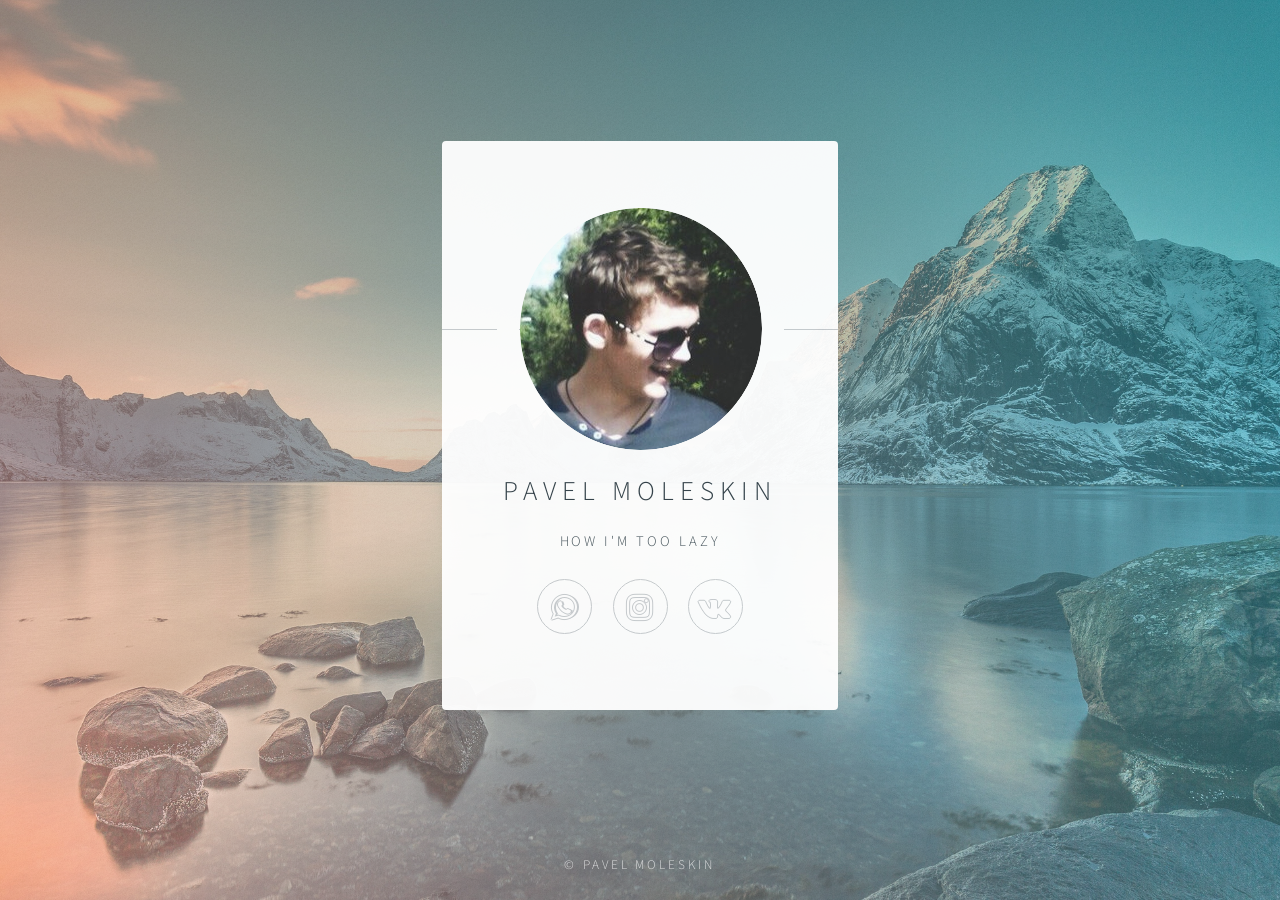
<file: index.html>
<!DOCTYPE HTML>
<!--
	Identity by HTML5 UP
	html5up.net | @ajlkn
	Free for personal and commercial use under the CCA 3.0 license (html5up.net/license)
-->
<html>
	<head>
		<title>Pavel Moleskin</title>
		<meta charset="utf-8" />
		<meta name="viewport" content="width=device-width, initial-scale=1" />
		<meta name="description" content="Хорошая визитка хорошего человека"> 
		<!--[if lte IE 8]><script src="assets/js/html5shiv.js"></script><![endif]-->
		<link rel="stylesheet" href="assets/css/main.css" />
		<!--[if lte IE 9]><link rel="stylesheet" href="assets/css/ie9.css" /><![endif]-->
		<!--[if lte IE 8]><link rel="stylesheet" href="assets/css/ie8.css" /><![endif]-->
		<noscript><link rel="stylesheet" href="assets/css/noscript.css" /></noscript>
	</head>
	<body class="is-loading">

		<!-- Wrapper -->
			<div id="wrapper">

				<!-- Main -->
					<section id="main">
						<header>
							<span class="avatar"><img src="images/avatar.jpg" alt="" /></span>
							<h1>Pavel Moleskin</h1>
							<p>How I'm too lazy</p>
						</header>
						<!--
						<hr />
						<h2>Extra Stuff!</h2>
						<form method="post" action="#">
							<div class="field">
								<input type="text" name="name" id="name" placeholder="Name" />
							</div>
							<div class="field">
								<input type="email" name="email" id="email" placeholder="Email" />
							</div>
							<div class="field">
								<div class="select-wrapper">
									<select name="department" id="department">
										<option value="">Department</option>
										<option value="sales">Sales</option>
										<option value="tech">Tech Support</option>
										<option value="null">/dev/null</option>
									</select>
								</div>
							</div>
							<div class="field">
								<textarea name="message" id="message" placeholder="Message" rows="4"></textarea>
							</div>
							<div class="field">
								<input type="checkbox" id="human" name="human" /><label for="human">I'm a human</label>
							</div>
							<div class="field">
								<label>But are you a robot?</label>
								<input type="radio" id="robot_yes" name="robot" /><label for="robot_yes">Yes</label>
								<input type="radio" id="robot_no" name="robot" /><label for="robot_no">No</label>
							</div>
							<ul class="actions">
								<li><a href="#" class="button">Get Started</a></li>
							</ul>
						</form>
						<hr />
						-->
						<footer>
							<ul class="icons">
								<li><a href="tel:+79254209642" class="fa-whatsapp" target="_blank">whatsapp</a></li>
								<li><a href="https://www.instagram.com/PMoleskin/" class="fa-instagram" target="_blank">Instagram</a></li>
								<li><a href="https://vk.com/pmoleskin" class="fa-vk" target="_blank">vk</a></li>
							</ul>
						</footer>
					</section>

				<!-- Footer -->
					<footer id="footer">
						<ul class="copyright">
							<li>&copy; Pavel Moleskin</li><li></li>
						</ul>
					</footer>

			</div>

		<!-- Scripts -->
			<!--[if lte IE 8]><script src="assets/js/respond.min.js"></script><![endif]-->
			<script>
				if ('addEventListener' in window) {
					window.addEventListener('load', function() { document.body.className = document.body.className.replace(/\bis-loading\b/, ''); });
					document.body.className += (navigator.userAgent.match(/(MSIE|rv:11\.0)/) ? ' is-ie' : '');
				}
			</script>

	</body>
</html>
</file>
<file: assets/css/ie9.css>
/*
	Identity by HTML5 UP
	html5up.net | @ajlkn
	Free for personal and commercial use under the CCA 3.0 license (html5up.net/license)
*/

/* Basic */

	body {
		background-image: url("../../images/bg.jpg");
		background-repeat: no-repeat;
		background-size: cover;
		background-position: bottom center;
		background-attachment: fixed;
	}

		body:after {
			display: none;
		}

/* List */

	ul.icons li a:before {
		color: #c8cccf;
	}

	ul.icons li a:hover:before {
		color: #ff7496;
	}

/* Wrapper */

	#wrapper {
		text-align: center;
	}

/* Main */

	#main {
		display: inline-block;
	}
</file>
<file: assets/css/ie8.css>
/*
	Identity by HTML5 UP
	html5up.net | @ajlkn
	Free for personal and commercial use under the CCA 3.0 license (html5up.net/license)
*/

/* List */

	ul.icons li a {
		-ms-behavior: url("assets/js/PIE.htc");
	}

		ul.icons li a:before {
			text-align: center;
			font-size: 26px;
		}

/* Main */

	#main {
		-ms-behavior: url("assets/js/PIE.htc");
	}

		#main .avatar img {
			-ms-behavior: url("assets/js/PIE.htc");
		}

/* Footer */

	#footer {
		color: #fff;
	}

		#footer .copyright li {
			border-left: solid 1px #fff;
		}
</file>
<file: assets/css/noscript.css>
/*
	Identity by HTML5 UP
	html5up.net | @ajlkn
	Free for personal and commercial use under the CCA 3.0 license (html5up.net/license)
*/

/* Basic */

	body:after {
		display: none;
	}

/* Main */

	#main {
		-moz-transform: none !important;
		-webkit-transform: none !important;
		-ms-transform: none !important;
		transform: none !important;
		opacity: 1 !important;
	}
</file>
<file: assets/css/main.css>
@charset "UTF-8";
@import url(font-awesome.min.css);
@import url("https://fonts.googleapis.com/css?family=Source+Sans+Pro:300");

/*
	Identity by HTML5 UP
	html5up.net | @ajlkn
	Free for personal and commercial use under the CCA 3.0 license (html5up.net/license)
*/

/* Reset */

	html, body, div, span, applet, object, iframe, h1, h2, h3, h4, h5, h6, p, blockquote, pre, a, abbr, acronym, address, big, cite, code, del, dfn, em, img, ins, kbd, q, s, samp, small, strike, strong, sub, sup, tt, var, b, u, i, center, dl, dt, dd, ol, ul, li, fieldset, form, label, legend, table, caption, tbody, tfoot, thead, tr, th, td, article, aside, canvas, details, embed, figure, figcaption, footer, header, hgroup, menu, nav, output, ruby, section, summary, time, mark, audio, video {
		margin: 0;
		padding: 0;
		border: 0;
		font-size: 100%;
		font: inherit;
		vertical-align: baseline;
	}

	article, aside, details, figcaption, figure, footer, header, hgroup, menu, nav, section {
		display: block;
	}

	body {
		line-height: 1;
	}

	ol, ul {
		list-style: none;
	}

	blockquote, q {
		quotes: none;
	}

	blockquote:before, blockquote:after, q:before, q:after {
		content: '';
		content: none;
	}

	table {
		border-collapse: collapse;
		border-spacing: 0;
	}

	body {
		-webkit-text-size-adjust: none;
	}

/* Box Model */

	*, *:before, *:after {
		-moz-box-sizing: border-box;
		-webkit-box-sizing: border-box;
		box-sizing: border-box;
	}

/* Basic */

	@media screen and (max-width: 480px) {

		html, body {
			min-width: 320px;
		}

	}

	body.is-loading *, body.is-loading *:before, body.is-loading *:after {
		-moz-animation: none !important;
		-webkit-animation: none !important;
		-ms-animation: none !important;
		animation: none !important;
		-moz-transition: none !important;
		-webkit-transition: none !important;
		-ms-transition: none !important;
		transition: none !important;
	}

	html {
		height: 100%;
	}

	body {
		height: 100%;
		background-color: #ffffff;
		background-image: url("images/overlay.png"), -moz-linear-gradient(60deg, rgba(255, 165, 150, 0.5) 5%, rgba(0, 228, 255, 0.35)), url("../../images/bg.jpg");
		background-image: url("images/overlay.png"), -webkit-linear-gradient(60deg, rgba(255, 165, 150, 0.5) 5%, rgba(0, 228, 255, 0.35)), url("../../images/bg.jpg");
		background-image: url("images/overlay.png"), -ms-linear-gradient(60deg, rgba(255, 165, 150, 0.5) 5%, rgba(0, 228, 255, 0.35)), url("../../images/bg.jpg");
		background-image: url("images/overlay.png"), linear-gradient(60deg, rgba(255, 165, 150, 0.5) 5%, rgba(0, 228, 255, 0.35)), url("../../images/bg.jpg");
		background-repeat: repeat,			no-repeat,			no-repeat;
		background-size: 100px 100px, cover,				cover;
		background-position: top left,		center center,		bottom center;
		background-attachment: fixed,			fixed,				fixed;
	}

		body:after {
			content: '';
			display: block;
			position: fixed;
			top: 0;
			left: 0;
			width: 100%;
			height: inherit;
			opacity: 0;
			z-index: 1;
			background-color: #ffffff;
			background-image: url("images/overlay.png"), -moz-linear-gradient(60deg, rgba(255, 165, 150, 0.5) 5%, rgba(0, 228, 255, 0.35));
			background-image: url("images/overlay.png"), -webkit-linear-gradient(60deg, rgba(255, 165, 150, 0.5) 5%, rgba(0, 228, 255, 0.35));
			background-image: url("images/overlay.png"), -ms-linear-gradient(60deg, rgba(255, 165, 150, 0.5) 5%, rgba(0, 228, 255, 0.35));
			background-image: url("images/overlay.png"), linear-gradient(60deg, rgba(255, 165, 150, 0.5) 5%, rgba(0, 228, 255, 0.35));
			background-repeat: repeat,			no-repeat;
			background-size: 100px 100px, cover;
			background-position: top left,		center center;
			-moz-transition: opacity 1.75s ease-out;
			-webkit-transition: opacity 1.75s ease-out;
			-ms-transition: opacity 1.75s ease-out;
			transition: opacity 1.75s ease-out;
		}

		body.is-loading:after {
			opacity: 1;
		}

/* Type */

	body, input, select, textarea {
		color: #414f57;
		font-family: "Source Sans Pro", Helvetica, sans-serif;
		font-size: 14pt;
		font-weight: 300;
		line-height: 2;
		letter-spacing: 0.2em;
		text-transform: uppercase;
	}

		@media screen and (max-width: 1680px) {

			body, input, select, textarea {
				font-size: 11pt;
			}

		}

		@media screen and (max-width: 480px) {

			body, input, select, textarea {
				font-size: 10pt;
				line-height: 1.75;
			}

		}

	a {
		-moz-transition: color 0.2s ease, border-color 0.2s ease;
		-webkit-transition: color 0.2s ease, border-color 0.2s ease;
		-ms-transition: color 0.2s ease, border-color 0.2s ease;
		transition: color 0.2s ease, border-color 0.2s ease;
		color: inherit;
		text-decoration: none;
	}

		a:before {
			-moz-transition: color 0.2s ease, text-shadow 0.2s ease;
			-webkit-transition: color 0.2s ease, text-shadow 0.2s ease;
			-ms-transition: color 0.2s ease, text-shadow 0.2s ease;
			transition: color 0.2s ease, text-shadow 0.2s ease;
		}

		a:hover {
			color: #ff7496;
		}

	strong, b {
		color: #313f47;
	}

	em, i {
		font-style: italic;
	}

	p {
		margin: 0 0 1.5em 0;
	}

	h1, h2, h3, h4, h5, h6 {
		color: #313f47;
		line-height: 1.5;
		margin: 0 0 0.75em 0;
	}

		h1 a, h2 a, h3 a, h4 a, h5 a, h6 a {
			color: inherit;
			text-decoration: none;
		}

	h1 {
		font-size: 1.85em;
		letter-spacing: 0.22em;
		margin: 0 0 0.525em 0;
	}

	h2 {
		font-size: 1.25em;
	}

	h3 {
		font-size: 1em;
	}

	h4 {
		font-size: 1em;
	}

	h5 {
		font-size: 1em;
	}

	h6 {
		font-size: 1em;
	}

	@media screen and (max-width: 480px) {

		h1 {
			font-size: 1.65em;
		}

	}

	sub {
		font-size: 0.8em;
		position: relative;
		top: 0.5em;
	}

	sup {
		font-size: 0.8em;
		position: relative;
		top: -0.5em;
	}

	hr {
		border: 0;
		border-bottom: solid 1px #c8cccf;
		margin: 3em 0;
	}

/* Form */

	form {
		margin: 0 0 1.5em 0;
	}

		form > .field {
			margin: 0 0 1.5em 0;
		}

			form > .field > :last-child {
				margin-bottom: 0;
			}

	label {
		color: #313f47;
		display: block;
		font-size: 0.9em;
		margin: 0 0 0.75em 0;
	}

	input[type="text"],
	input[type="password"],
	input[type="email"],
	input[type="tel"],
	select,
	textarea {
		-moz-appearance: none;
		-webkit-appearance: none;
		-ms-appearance: none;
		appearance: none;
		border-radius: 4px;
		border: solid 1px #c8cccf;
		color: inherit;
		display: block;
		outline: 0;
		padding: 0 1em;
		text-decoration: none;
		width: 100%;
	}

		input[type="text"]:invalid,
		input[type="password"]:invalid,
		input[type="email"]:invalid,
		input[type="tel"]:invalid,
		select:invalid,
		textarea:invalid {
			box-shadow: none;
		}

		input[type="text"]:focus,
		input[type="password"]:focus,
		input[type="email"]:focus,
		input[type="tel"]:focus,
		select:focus,
		textarea:focus {
			border-color: #ff7496;
		}

	.select-wrapper {
		text-decoration: none;
		display: block;
		position: relative;
	}

		.select-wrapper:before {
			content: "";
			-moz-osx-font-smoothing: grayscale;
			-webkit-font-smoothing: antialiased;
			font-family: FontAwesome;
			font-style: normal;
			font-weight: normal;
			text-transform: none !important;
		}

		.select-wrapper:before {
			color: #c8cccf;
			display: block;
			height: 2.75em;
			line-height: 2.75em;
			pointer-events: none;
			position: absolute;
			right: 0;
			text-align: center;
			top: 0;
			width: 2.75em;
		}

		.select-wrapper select::-ms-expand {
			display: none;
		}

	input[type="text"],
	input[type="password"],
	input[type="email"],
	select {
		height: 2.75em;
	}

	textarea {
		padding: 0.75em 1em;
	}

	input[type="checkbox"],
	input[type="radio"] {
		-moz-appearance: none;
		-webkit-appearance: none;
		-ms-appearance: none;
		appearance: none;
		display: block;
		float: left;
		margin-right: -2em;
		opacity: 0;
		width: 1em;
		z-index: -1;
	}

		input[type="checkbox"] + label,
		input[type="radio"] + label {
			text-decoration: none;
			color: #414f57;
			cursor: pointer;
			display: inline-block;
			font-size: 1em;
			font-weight: 300;
			padding-left: 2.4em;
			padding-right: 0.75em;
			position: relative;
		}

			input[type="checkbox"] + label:before,
			input[type="radio"] + label:before {
				-moz-osx-font-smoothing: grayscale;
				-webkit-font-smoothing: antialiased;
				font-family: FontAwesome;
				font-style: normal;
				font-weight: normal;
				text-transform: none !important;
			}

			input[type="checkbox"] + label:before,
			input[type="radio"] + label:before {
				border-radius: 4px;
				border: solid 1px #c8cccf;
				content: '';
				display: inline-block;
				height: 1.65em;
				left: 0;
				line-height: 1.58125em;
				position: absolute;
				text-align: center;
				top: 0.15em;
				width: 1.65em;
			}

		input[type="checkbox"]:checked + label:before,
		input[type="radio"]:checked + label:before {
			color: #ff7496;
			content: '\f00c';
		}

		input[type="checkbox"]:focus + label:before,
		input[type="radio"]:focus + label:before {
			border-color: #ff7496;
		}

	input[type="checkbox"] + label:before {
		border-radius: 4px;
	}

	input[type="radio"] + label:before {
		border-radius: 100%;
	}

	::-webkit-input-placeholder {
		color: #616f77 !important;
		opacity: 1.0;
	}

	:-moz-placeholder {
		color: #616f77 !important;
		opacity: 1.0;
	}

	::-moz-placeholder {
		color: #616f77 !important;
		opacity: 1.0;
	}

	:-ms-input-placeholder {
		color: #616f77 !important;
		opacity: 1.0;
	}

	.formerize-placeholder {
		color: #616f77 !important;
		opacity: 1.0;
	}

/* Icon */

	.icon {
		text-decoration: none;
		position: relative;
		border-bottom: none;
	}

		.icon:before {
			-moz-osx-font-smoothing: grayscale;
			-webkit-font-smoothing: antialiased;
			font-family: FontAwesome;
			font-style: normal;
			font-weight: normal;
			text-transform: none !important;
		}

		.icon > .label {
			display: none;
		}

/* List */

	ol {
		list-style: decimal;
		margin: 0 0 1.5em 0;
		padding-left: 1.25em;
	}

		ol li {
			padding-left: 0.25em;
		}

	ul {
		list-style: disc;
		margin: 0 0 1.5em 0;
		padding-left: 1em;
	}

		ul li {
			padding-left: 0.5em;
		}

		ul.alt {
			list-style: none;
			padding-left: 0;
		}

			ul.alt li {
				border-top: solid 1px #c8cccf;
				padding: 0.5em 0;
			}

				ul.alt li:first-child {
					border-top: 0;
					padding-top: 0;
				}

		ul.icons {
			cursor: default;
			list-style: none;
			padding-left: 0;
			margin-top: -0.675em;
		}

			ul.icons li {
				display: inline-block;
				padding: 0.675em 0.5em;
			}

				ul.icons li a {
					text-decoration: none;
					position: relative;
					display: block;
					width: 3.75em;
					height: 3.75em;
					border-radius: 100%;
					border: solid 1px #c8cccf;
					line-height: 3.75em;
					overflow: hidden;
					text-align: center;
					text-indent: 3.75em;
					white-space: nowrap;
				}

					ul.icons li a:before {
						-moz-osx-font-smoothing: grayscale;
						-webkit-font-smoothing: antialiased;
						font-family: FontAwesome;
						font-style: normal;
						font-weight: normal;
						text-transform: none !important;
					}

					ul.icons li a:before {
						color: #ffffff;
						text-shadow: 1.25px 0px 0px #c8cccf, -1.25px 0px 0px #c8cccf, 0px 1.25px 0px #c8cccf, 0px -1.25px 0px #c8cccf;
					}

					ul.icons li a:hover:before {
						text-shadow: 1.25px 0px 0px #ff7496, -1.25px 0px 0px #ff7496, 0px 1.25px 0px #ff7496, 0px -1.25px 0px #ff7496;
					}

					ul.icons li a:before {
						position: absolute;
						top: 0;
						left: 0;
						width: inherit;
						height: inherit;
						font-size: 1.85rem;
						line-height: inherit;
						text-align: center;
						text-indent: 0;
					}

					ul.icons li a:hover {
						border-color: #ff7496;
					}

			@media screen and (max-width: 480px) {

				ul.icons li a:before {
					font-size: 1.5rem;
				}

			}

		ul.actions {
			cursor: default;
			list-style: none;
			padding-left: 0;
		}

			ul.actions li {
				display: inline-block;
				padding: 0 0.75em 0 0;
				vertical-align: middle;
			}

				ul.actions li:last-child {
					padding-right: 0;
				}

	dl {
		margin: 0 0 1.5em 0;
	}

		dl dt {
			display: block;
			margin: 0 0 0.75em 0;
		}

		dl dd {
			margin-left: 1.5em;
		}

/* Button */

	input[type="submit"],
	input[type="reset"],
	input[type="button"],
	button,
	.button {
		-moz-appearance: none;
		-webkit-appearance: none;
		-ms-appearance: none;
		appearance: none;
		-moz-transition: background-color 0.2s ease-in-out, border-color 0.2s ease-in-out, color 0.2s ease-in-out;
		-webkit-transition: background-color 0.2s ease-in-out, border-color 0.2s ease-in-out, color 0.2s ease-in-out;
		-ms-transition: background-color 0.2s ease-in-out, border-color 0.2s ease-in-out, color 0.2s ease-in-out;
		transition: background-color 0.2s ease-in-out, border-color 0.2s ease-in-out, color 0.2s ease-in-out;
		display: inline-block;
		height: 2.75em;
		line-height: 2.75em;
		padding: 0 1.5em;
		background-color: transparent;
		border-radius: 4px;
		border: solid 1px #c8cccf;
		color: #414f57 !important;
		cursor: pointer;
		text-align: center;
		text-decoration: none;
		white-space: nowrap;
	}

		input[type="submit"]:hover,
		input[type="reset"]:hover,
		input[type="button"]:hover,
		button:hover,
		.button:hover {
			border-color: #ff7496;
			color: #ff7496 !important;
		}

		input[type="submit"].icon,
		input[type="reset"].icon,
		input[type="button"].icon,
		button.icon,
		.button.icon {
			padding-left: 1.35em;
		}

			input[type="submit"].icon:before,
			input[type="reset"].icon:before,
			input[type="button"].icon:before,
			button.icon:before,
			.button.icon:before {
				margin-right: 0.5em;
			}

		input[type="submit"].fit,
		input[type="reset"].fit,
		input[type="button"].fit,
		button.fit,
		.button.fit {
			display: block;
			width: 100%;
			margin: 0 0 0.75em 0;
		}

		input[type="submit"].small,
		input[type="reset"].small,
		input[type="button"].small,
		button.small,
		.button.small {
			font-size: 0.8em;
		}

		input[type="submit"].big,
		input[type="reset"].big,
		input[type="button"].big,
		button.big,
		.button.big {
			font-size: 1.35em;
		}

		input[type="submit"].disabled, input[type="submit"]:disabled,
		input[type="reset"].disabled,
		input[type="reset"]:disabled,
		input[type="button"].disabled,
		input[type="button"]:disabled,
		button.disabled,
		button:disabled,
		.button.disabled,
		.button:disabled {
			-moz-pointer-events: none;
			-webkit-pointer-events: none;
			-ms-pointer-events: none;
			pointer-events: none;
			opacity: 0.5;
		}

/* Main */

	#main {
		position: relative;
		max-width: 100%;
		min-width: 27em;
		padding: 4.5em 3em 3em 3em ;
		background: #ffffff;
		border-radius: 4px;
		cursor: default;
		opacity: 0.95;
		text-align: center;
		-moz-transform-origin: 50% 50%;
		-webkit-transform-origin: 50% 50%;
		-ms-transform-origin: 50% 50%;
		transform-origin: 50% 50%;
		-moz-transform: rotateX(0deg);
		-webkit-transform: rotateX(0deg);
		-ms-transform: rotateX(0deg);
		transform: rotateX(0deg);
		-moz-transition: opacity 1s ease, -moz-transform 1s ease;
		-webkit-transition: opacity 1s ease, -webkit-transform 1s ease;
		-ms-transition: opacity 1s ease, -ms-transform 1s ease;
		transition: opacity 1s ease, transform 1s ease;
	}

		#main .avatar {
			position: relative;
			display: block;
			margin-bottom: 1.5em;
		}

			#main .avatar img {
				display: block;
				margin: 0 auto;
				border-radius: 100%;
				box-shadow: 0 0 0 1.5em #ffffff;
			}

			#main .avatar:before {
				content: '';
				display: block;
				position: absolute;
				top: 50%;
				left: -3em;
				width: calc(100% + 6em);
				height: 1px;
				z-index: -1;
				background: #c8cccf;
			}

		@media screen and (max-width: 480px) {

			#main {
				min-width: 0;
				width: 100%;
				padding: 4em 2em 2.5em 2em ;
			}

				#main .avatar:before {
					left: -2em;
					width: calc(100% + 4em);
				}

		}

		body.is-loading #main {
			opacity: 0;
			-moz-transform: rotateX(15deg);
			-webkit-transform: rotateX(15deg);
			-ms-transform: rotateX(15deg);
			transform: rotateX(15deg);
		}

/* Footer */

	#footer {
		-moz-align-self: -moz-flex-end;
		-webkit-align-self: -webkit-flex-end;
		-ms-align-self: -ms-flex-end;
		align-self: flex-end;
		width: 100%;
		padding: 1.5em 0 0 0;
		color: rgba(255, 255, 255, 0.75);
		cursor: default;
		text-align: center;
	}

		#footer .copyright {
			margin: 0;
			padding: 0;
			font-size: 0.9em;
			list-style: none;
		}

			#footer .copyright li {
				display: inline-block;
				margin: 0 0 0 0.45em;
				padding: 0 0 0 0.85em;
				border-left: solid 1px rgba(255, 255, 255, 0.5);
				line-height: 1;
			}

				#footer .copyright li:first-child {
					border-left: 0;
				}

/* Wrapper */

	#wrapper {
		display: -moz-flex;
		display: -webkit-flex;
		display: -ms-flex;
		display: flex;
		-moz-align-items: center;
		-webkit-align-items: center;
		-ms-align-items: center;
		align-items: center;
		-moz-justify-content: space-between;
		-webkit-justify-content: space-between;
		-ms-justify-content: space-between;
		justify-content: space-between;
		-moz-flex-direction: column;
		-webkit-flex-direction: column;
		-ms-flex-direction: column;
		flex-direction: column;
		-moz-perspective: 1000px;
		-webkit-perspective: 1000px;
		-ms-perspective: 1000px;
		perspective: 1000px;
		position: relative;
		min-height: 100%;
		padding: 1.5em;
		z-index: 2;
	}

		#wrapper > * {
			z-index: 1;
		}

		#wrapper:before {
			content: '';
			display: block;
		}

		@media screen and (max-width: 360px) {

			#wrapper {
				padding: 0.75em;
			}

		}

		body.is-ie #wrapper {
			height: 100%;
		}
</file>
